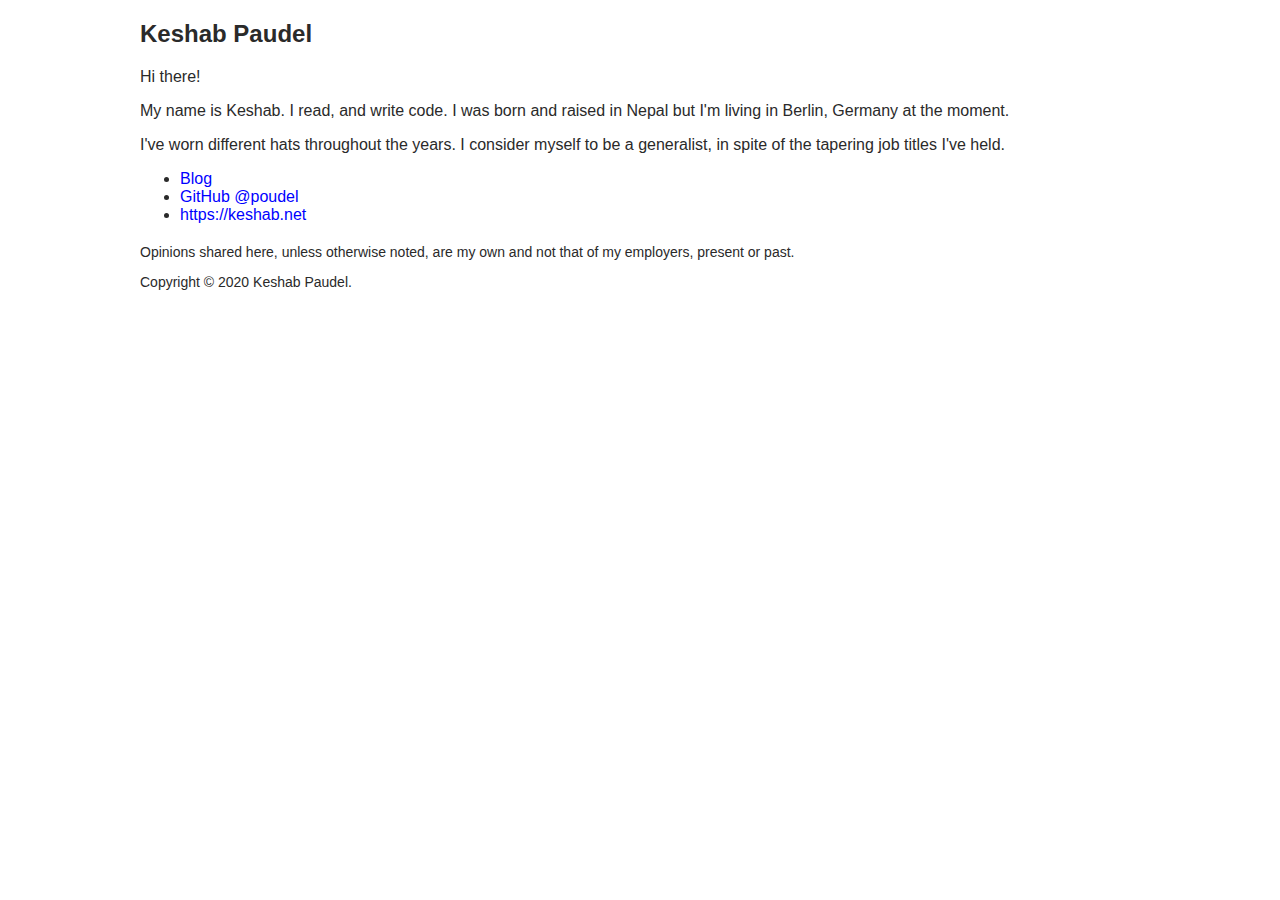
<file: index.html>
<?xml version="1.0" encoding="utf-8"?>
<!DOCTYPE html PUBLIC "-//W3C//DTD XHTML 1.0 Strict//EN"
"http://www.w3.org/TR/xhtml1/DTD/xhtml1-strict.dtd">
<html xmlns="http://www.w3.org/1999/xhtml" lang="en" xml:lang="en">
<head>
<meta http-equiv="Content-Type" content="text/html;charset=utf-8" />
<meta name="viewport" content="width=device-width, initial-scale=1" />
<title>Keshab Paudel - Software Engineer</title>
<meta name="generator" content="Org mode" />
<meta name="description" content="I like to call myself a reader and writer of code, but I'm a generalist at heart"
 />
<link rel="stylesheet" type="text/css" href="static/index.css"/>
<script type="text/javascript">
/*
@licstart  The following is the entire license notice for the
JavaScript code in this tag.

Copyright (C) 2012-2020 Free Software Foundation, Inc.

The JavaScript code in this tag is free software: you can
redistribute it and/or modify it under the terms of the GNU
General Public License (GNU GPL) as published by the Free Software
Foundation, either version 3 of the License, or (at your option)
any later version.  The code is distributed WITHOUT ANY WARRANTY;
without even the implied warranty of MERCHANTABILITY or FITNESS
FOR A PARTICULAR PURPOSE.  See the GNU GPL for more details.

As additional permission under GNU GPL version 3 section 7, you
may distribute non-source (e.g., minimized or compacted) forms of
that code without the copy of the GNU GPL normally required by
section 4, provided you include this license notice and a URL
through which recipients can access the Corresponding Source.


@licend  The above is the entire license notice
for the JavaScript code in this tag.
*/
<!--/*--><![CDATA[/*><!--*/
 function CodeHighlightOn(elem, id)
 {
   var target = document.getElementById(id);
   if(null != target) {
     elem.cacheClassElem = elem.className;
     elem.cacheClassTarget = target.className;
     target.className = "code-highlighted";
     elem.className   = "code-highlighted";
   }
 }
 function CodeHighlightOff(elem, id)
 {
   var target = document.getElementById(id);
   if(elem.cacheClassElem)
     elem.className = elem.cacheClassElem;
   if(elem.cacheClassTarget)
     target.className = elem.cacheClassTarget;
 }
/*]]>*///-->
</script>
</head>
<body>
<div id="content">

<div id="outline-container-orgdb12c5d" class="outline-2">
<h2 id="orgdb12c5d">Keshab Paudel</h2>
<div class="outline-text-2" id="text-orgdb12c5d">
<p>
Hi there!
</p>

<p>
My name is Keshab. I read, and write code. I was born and raised in
Nepal but I'm living in Berlin, Germany at the moment.
</p>

<p>
I've worn different hats throughout the years. I consider myself to be
a generalist, in spite of the tapering job titles I've held.
</p>

<ul class="org-ul">
<li><a href="./blog/">Blog</a></li>
<li><a href="https://github.com/poudel">GitHub @poudel</a></li>
<li><a href="https://keshab.net">https://keshab.net</a></li>
</ul>
</div>
</div>

<div id="outline-container-org361d778" class="outline-2 footer">
<h2 id="org361d778"></h2>
<div class="outline-text-2" id="text-org361d778">
<p>
Opinions shared here, unless otherwise noted, are my own and not
that of my employers, present or past.
</p>

<p>
Copyright © 2020 Keshab Paudel.
</p>
</div>
</div>
</div>
<div id="postamble" class="status">
<p class="validation"><a href="http://validator.w3.org/check?uri=referer">Validate</a></p>
</div>
</body>
</html>
</file>
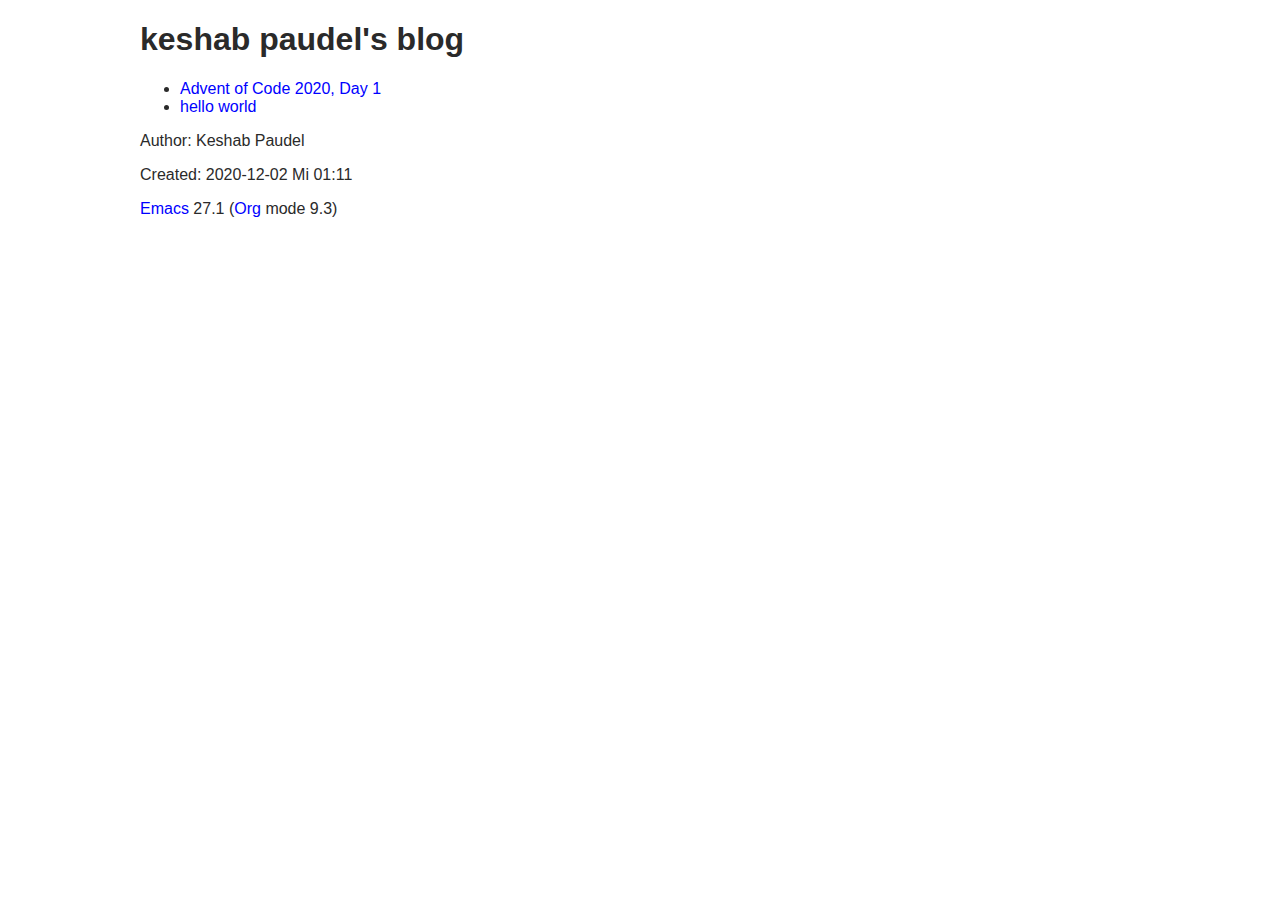
<file: blog/index.html>
<!DOCTYPE html>
<html lang="en">
<head>
<!-- 2020-12-02 Mi 01:11 -->
<meta charset="utf-8">
<meta name="viewport" content="width=device-width, initial-scale=1">
<title>keshab paudel's blog</title>
<meta name="generator" content="Org mode">
<meta name="author" content="Keshab Paudel">
<link rel='stylesheet' href='../static/index.css' />
<script type="text/javascript">
/*
@licstart  The following is the entire license notice for the
JavaScript code in this tag.

Copyright (C) 2012-2020 Free Software Foundation, Inc.

The JavaScript code in this tag is free software: you can
redistribute it and/or modify it under the terms of the GNU
General Public License (GNU GPL) as published by the Free Software
Foundation, either version 3 of the License, or (at your option)
any later version.  The code is distributed WITHOUT ANY WARRANTY;
without even the implied warranty of MERCHANTABILITY or FITNESS
FOR A PARTICULAR PURPOSE.  See the GNU GPL for more details.

As additional permission under GNU GPL version 3 section 7, you
may distribute non-source (e.g., minimized or compacted) forms of
that code without the copy of the GNU GPL normally required by
section 4, provided you include this license notice and a URL
through which recipients can access the Corresponding Source.


@licend  The above is the entire license notice
for the JavaScript code in this tag.
*/
<!--/*--><![CDATA[/*><!--*/
 function CodeHighlightOn(elem, id)
 {
   var target = document.getElementById(id);
   if(null != target) {
     elem.cacheClassElem = elem.className;
     elem.cacheClassTarget = target.className;
     target.className = "code-highlighted";
     elem.className   = "code-highlighted";
   }
 }
 function CodeHighlightOff(elem, id)
 {
   var target = document.getElementById(id);
   if(elem.cacheClassElem)
     elem.className = elem.cacheClassElem;
   if(elem.cacheClassTarget)
     target.className = elem.cacheClassTarget;
 }
/*]]>*///-->
</script>
</head>
<body>
<div id="content">
<h1 class="title">keshab paudel's blog</h1>
<ul class="org-ul">
<li><a href="advent-of-code-2020-day-one.html">Advent of Code 2020, Day 1</a></li>
<li><a href="hello-world.html">hello world</a></li>
</ul>
</div>
<div id="postamble" class="status">
<p class="author">Author: Keshab Paudel</p>
<p class="date">Created: 2020-12-02 Mi 01:11</p>
<p class="creator"><a href="https://www.gnu.org/software/emacs/">Emacs</a> 27.1 (<a href="https://orgmode.org">Org</a> mode 9.3)</p>
<p class="validation"><a href="http://validator.w3.org/check?uri=referer">Validate</a></p>
</div>
</body>
</html>
</file>
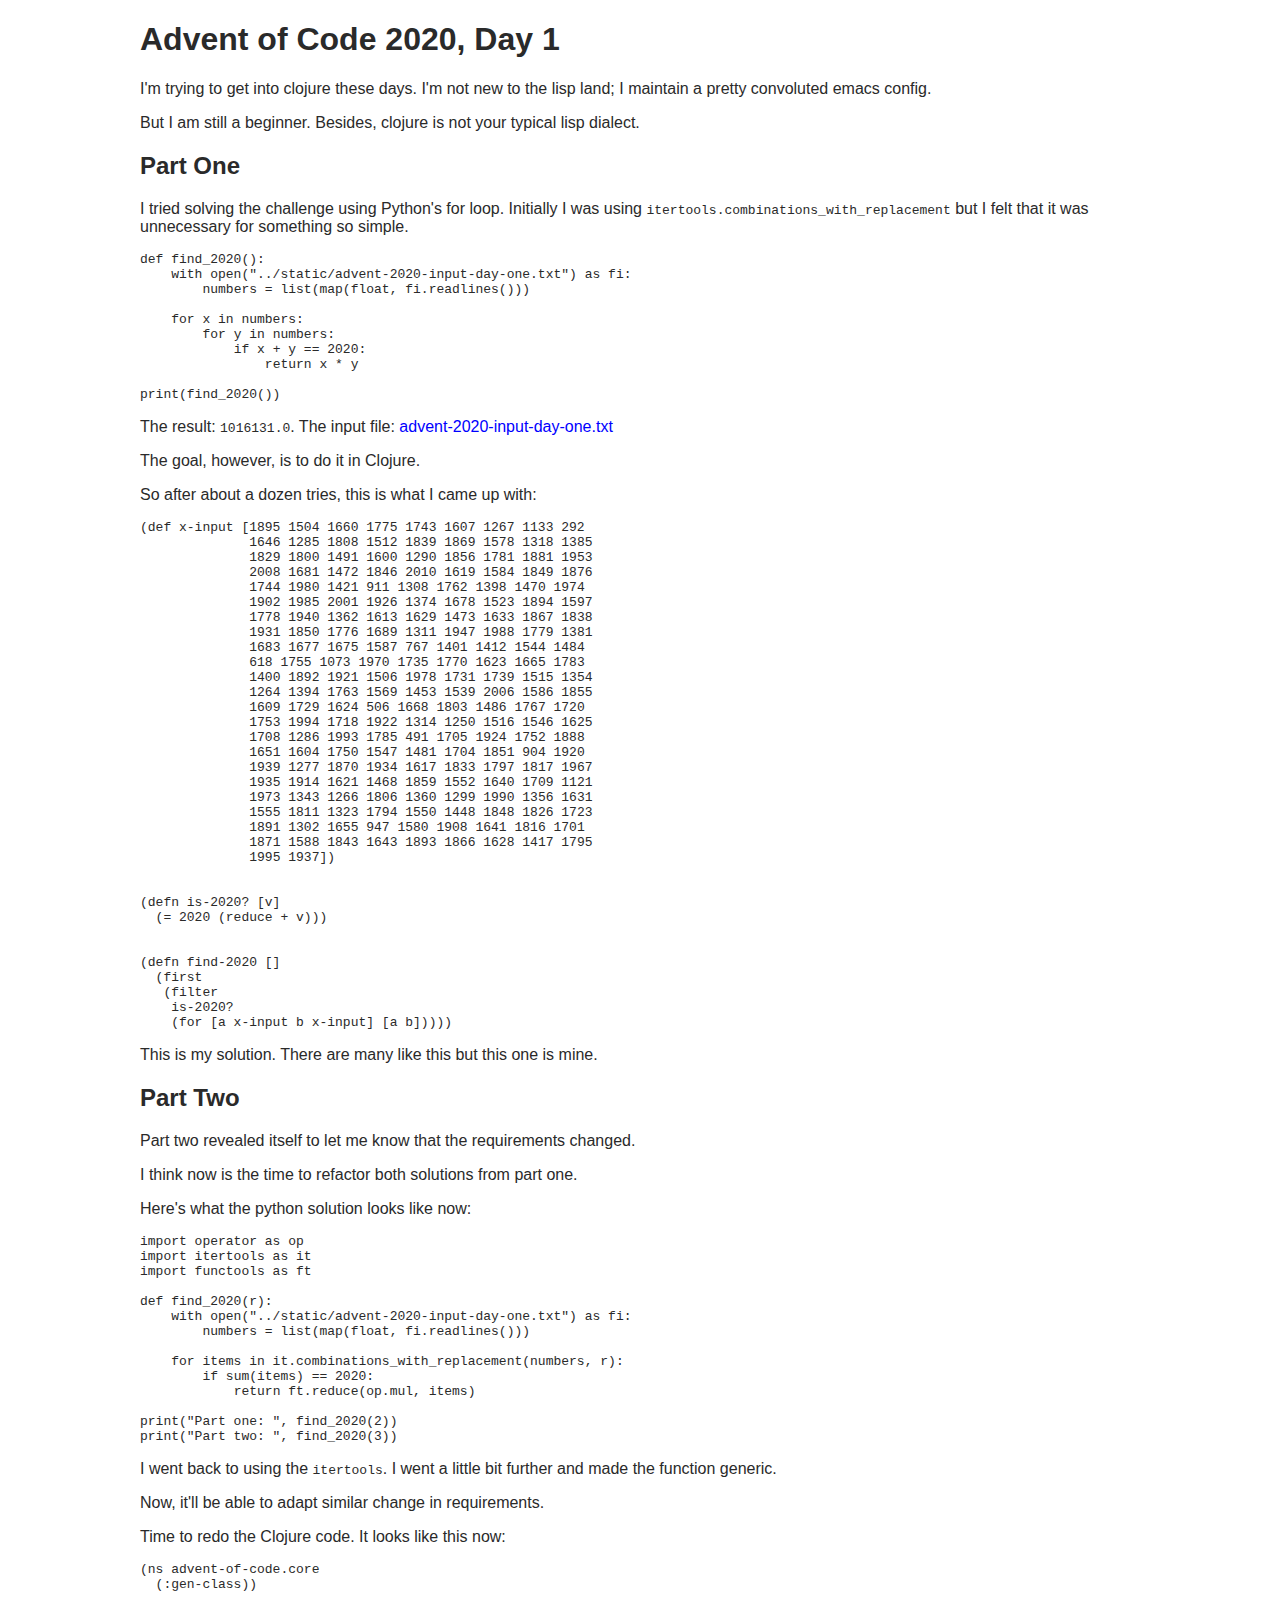
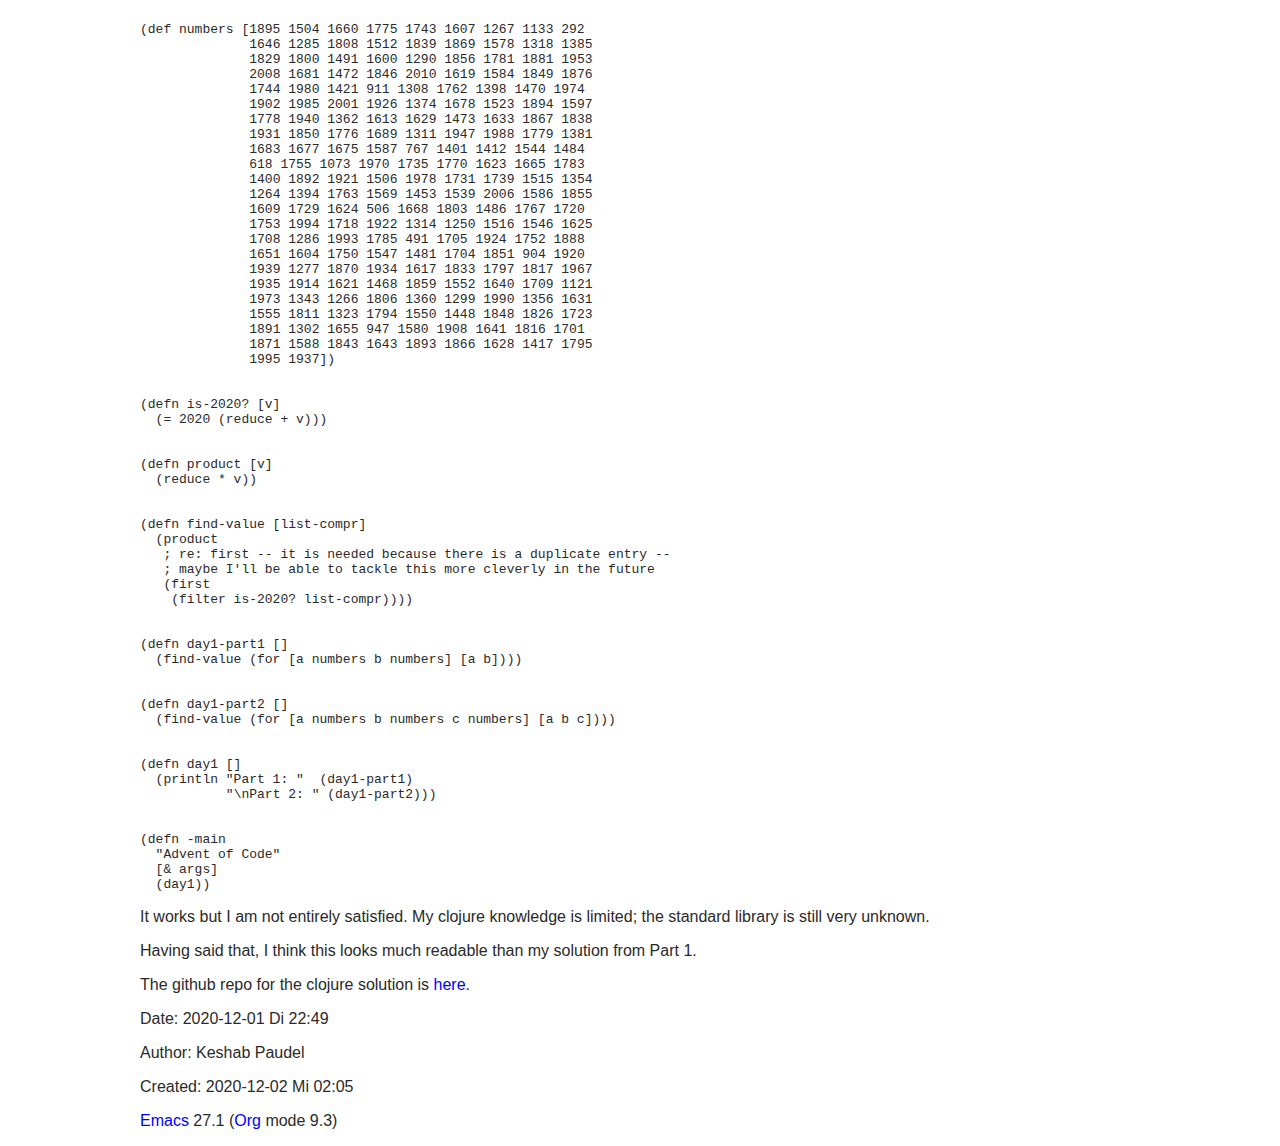
<file: blog/advent-of-code-2020-day-one.html>
<!DOCTYPE html>
<html lang="en">
<head>
<!-- 2020-12-02 Mi 02:05 -->
<meta charset="utf-8">
<meta name="viewport" content="width=device-width, initial-scale=1">
<title>Advent of Code 2020, Day 1</title>
<meta name="generator" content="Org mode">
<meta name="author" content="Keshab Paudel">
<link rel='stylesheet' href='../static/index.css' />
<script type="text/javascript">
/*
@licstart  The following is the entire license notice for the
JavaScript code in this tag.

Copyright (C) 2012-2020 Free Software Foundation, Inc.

The JavaScript code in this tag is free software: you can
redistribute it and/or modify it under the terms of the GNU
General Public License (GNU GPL) as published by the Free Software
Foundation, either version 3 of the License, or (at your option)
any later version.  The code is distributed WITHOUT ANY WARRANTY;
without even the implied warranty of MERCHANTABILITY or FITNESS
FOR A PARTICULAR PURPOSE.  See the GNU GPL for more details.

As additional permission under GNU GPL version 3 section 7, you
may distribute non-source (e.g., minimized or compacted) forms of
that code without the copy of the GNU GPL normally required by
section 4, provided you include this license notice and a URL
through which recipients can access the Corresponding Source.


@licend  The above is the entire license notice
for the JavaScript code in this tag.
*/
<!--/*--><![CDATA[/*><!--*/
 function CodeHighlightOn(elem, id)
 {
   var target = document.getElementById(id);
   if(null != target) {
     elem.cacheClassElem = elem.className;
     elem.cacheClassTarget = target.className;
     target.className = "code-highlighted";
     elem.className   = "code-highlighted";
   }
 }
 function CodeHighlightOff(elem, id)
 {
   var target = document.getElementById(id);
   if(elem.cacheClassElem)
     elem.className = elem.cacheClassElem;
   if(elem.cacheClassTarget)
     target.className = elem.cacheClassTarget;
 }
/*]]>*///-->
</script>
</head>
<body>
<div id="content">
<h1 class="title">Advent of Code 2020, Day 1</h1>
<p>
I'm trying to get into clojure these days. I'm not new to the lisp
land; I maintain a pretty convoluted emacs config.
</p>

<p>
But I am still a beginner. Besides, clojure is not your typical lisp
dialect.
</p>

<div id="outline-container-orgd54fa1d" class="outline-2">
<h2 id="orgd54fa1d">Part One</h2>
<div class="outline-text-2" id="text-orgd54fa1d">
<p>
I tried solving the challenge using Python's for loop. Initially I was
using <code>itertools.combinations_with_replacement</code> but I felt that it was
unnecessary for something so simple.
</p>

<div class="org-src-container">
<pre class="src src-python">def find_2020():
    with open("../static/advent-2020-input-day-one.txt") as fi:
	numbers = list(map(float, fi.readlines()))

    for x in numbers:
	for y in numbers:
	    if x + y == 2020:
		return x * y

print(find_2020())
</pre>
</div>

<p>
The result: <code>1016131.0</code>. The input file: <a href="../static/advent-2020-input-day-one.txt">advent-2020-input-day-one.txt</a>
</p>

<p>
The goal, however, is to do it in Clojure.
</p>

<p>
So after about a dozen tries, this is what I came up with:
</p>

<div class="org-src-container">
<pre class="src src-clojure">(def x-input [1895 1504 1660 1775 1743 1607 1267 1133 292
	      1646 1285 1808 1512 1839 1869 1578 1318 1385
	      1829 1800 1491 1600 1290 1856 1781 1881 1953
	      2008 1681 1472 1846 2010 1619 1584 1849 1876
	      1744 1980 1421 911 1308 1762 1398 1470 1974
	      1902 1985 2001 1926 1374 1678 1523 1894 1597
	      1778 1940 1362 1613 1629 1473 1633 1867 1838
	      1931 1850 1776 1689 1311 1947 1988 1779 1381
	      1683 1677 1675 1587 767 1401 1412 1544 1484
	      618 1755 1073 1970 1735 1770 1623 1665 1783
	      1400 1892 1921 1506 1978 1731 1739 1515 1354
	      1264 1394 1763 1569 1453 1539 2006 1586 1855
	      1609 1729 1624 506 1668 1803 1486 1767 1720
	      1753 1994 1718 1922 1314 1250 1516 1546 1625
	      1708 1286 1993 1785 491 1705 1924 1752 1888
	      1651 1604 1750 1547 1481 1704 1851 904 1920
	      1939 1277 1870 1934 1617 1833 1797 1817 1967
	      1935 1914 1621 1468 1859 1552 1640 1709 1121
	      1973 1343 1266 1806 1360 1299 1990 1356 1631
	      1555 1811 1323 1794 1550 1448 1848 1826 1723
	      1891 1302 1655 947 1580 1908 1641 1816 1701
	      1871 1588 1843 1643 1893 1866 1628 1417 1795
	      1995 1937])


(defn is-2020? [v]
  (= 2020 (reduce + v)))


(defn find-2020 []
  (first
   (filter
    is-2020?
    (for [a x-input b x-input] [a b]))))
</pre>
</div>

<p>
This is my solution. There are many like this but this one is mine.
</p>
</div>
</div>

<div id="outline-container-org1171bf2" class="outline-2">
<h2 id="org1171bf2">Part Two</h2>
<div class="outline-text-2" id="text-org1171bf2">
<p>
Part two revealed itself to let me know that the requirements changed.
</p>

<p>
I think now is the time to refactor both solutions from part one.
</p>

<p>
Here's what the python solution looks like now:
</p>

<div class="org-src-container">
<pre class="src src-python">import operator as op
import itertools as it
import functools as ft

def find_2020(r):
    with open("../static/advent-2020-input-day-one.txt") as fi:
	numbers = list(map(float, fi.readlines()))

    for items in it.combinations_with_replacement(numbers, r):
	if sum(items) == 2020:
	    return ft.reduce(op.mul, items)

print("Part one: ", find_2020(2))
print("Part two: ", find_2020(3))
</pre>
</div>

<p>
I went back to using the <code>itertools</code>. I went a little bit further and
made the function generic.
</p>

<p>
Now, it'll be able to adapt similar change in requirements.
</p>

<p>
Time to redo the Clojure code. It looks like this now:
</p>

<div class="org-src-container">
<pre class="src src-clojure">(ns advent-of-code.core
  (:gen-class))


(def numbers [1895 1504 1660 1775 1743 1607 1267 1133 292
	      1646 1285 1808 1512 1839 1869 1578 1318 1385
	      1829 1800 1491 1600 1290 1856 1781 1881 1953
	      2008 1681 1472 1846 2010 1619 1584 1849 1876
	      1744 1980 1421 911 1308 1762 1398 1470 1974
	      1902 1985 2001 1926 1374 1678 1523 1894 1597
	      1778 1940 1362 1613 1629 1473 1633 1867 1838
	      1931 1850 1776 1689 1311 1947 1988 1779 1381
	      1683 1677 1675 1587 767 1401 1412 1544 1484
	      618 1755 1073 1970 1735 1770 1623 1665 1783
	      1400 1892 1921 1506 1978 1731 1739 1515 1354
	      1264 1394 1763 1569 1453 1539 2006 1586 1855
	      1609 1729 1624 506 1668 1803 1486 1767 1720
	      1753 1994 1718 1922 1314 1250 1516 1546 1625
	      1708 1286 1993 1785 491 1705 1924 1752 1888
	      1651 1604 1750 1547 1481 1704 1851 904 1920
	      1939 1277 1870 1934 1617 1833 1797 1817 1967
	      1935 1914 1621 1468 1859 1552 1640 1709 1121
	      1973 1343 1266 1806 1360 1299 1990 1356 1631
	      1555 1811 1323 1794 1550 1448 1848 1826 1723
	      1891 1302 1655 947 1580 1908 1641 1816 1701
	      1871 1588 1843 1643 1893 1866 1628 1417 1795
	      1995 1937])


(defn is-2020? [v]
  (= 2020 (reduce + v)))


(defn product [v]
  (reduce * v))


(defn find-value [list-compr]
  (product
   ; re: first -- it is needed because there is a duplicate entry --
   ; maybe I'll be able to tackle this more cleverly in the future
   (first 
    (filter is-2020? list-compr))))


(defn day1-part1 []
  (find-value (for [a numbers b numbers] [a b])))


(defn day1-part2 []
  (find-value (for [a numbers b numbers c numbers] [a b c])))


(defn day1 []
  (println "Part 1: "  (day1-part1)
	   "\nPart 2: " (day1-part2)))


(defn -main
  "Advent of Code"
  [&amp; args]
  (day1))
</pre>
</div>


<p>
It works but I am not entirely satisfied. My clojure knowledge is
limited; the standard library is still very unknown.
</p>

<p>
Having said that, I think this looks much readable than my solution
from Part 1.
</p>

<p>
The github repo for the clojure solution is <a href="https://github.com/poudel/advent-2020-clj">here</a>.
</p>
</div>
</div>
</div>
<div id="postamble" class="status">
<p class="date">Date: 2020-12-01 Di 22:49</p>
<p class="author">Author: Keshab Paudel</p>
<p class="date">Created: 2020-12-02 Mi 02:05</p>
<p class="creator"><a href="https://www.gnu.org/software/emacs/">Emacs</a> 27.1 (<a href="https://orgmode.org">Org</a> mode 9.3)</p>
<p class="validation"><a href="http://validator.w3.org/check?uri=referer">Validate</a></p>
</div>
</body>
</html>
</file>
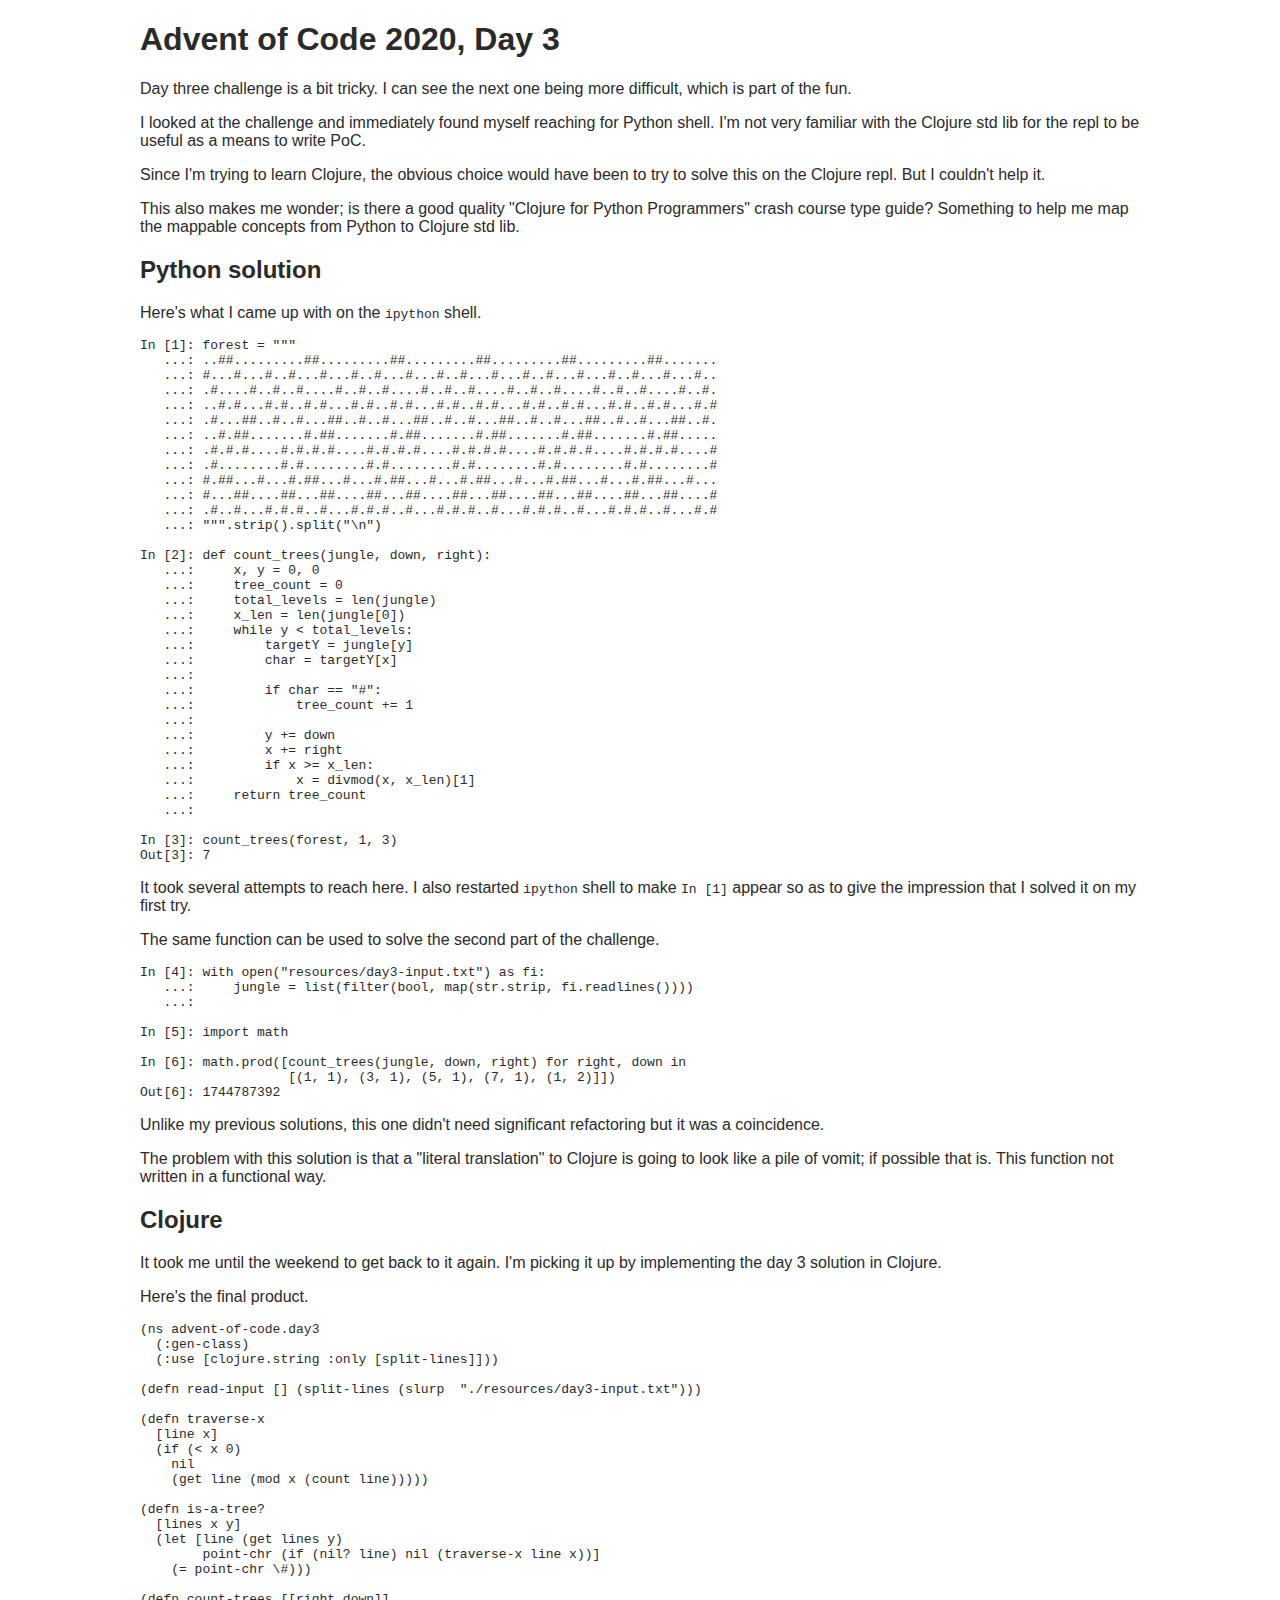
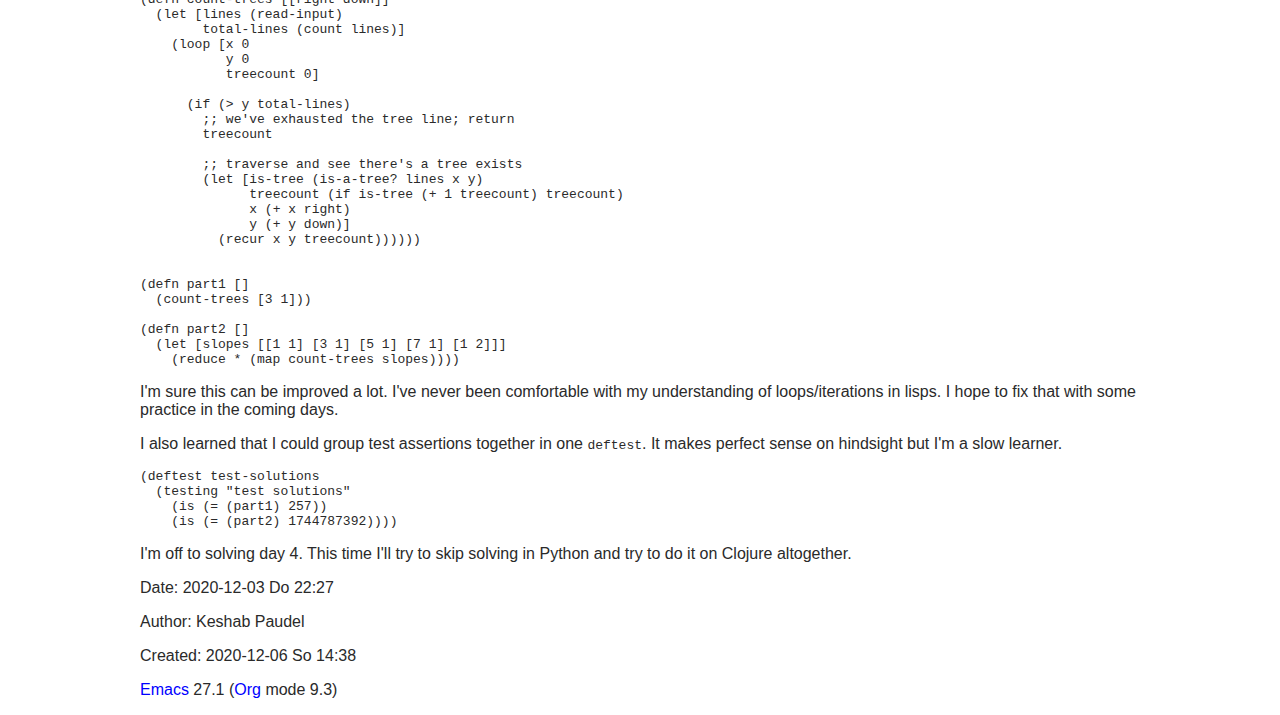
<file: blog/advent-of-code-2020-day-three.html>
<!DOCTYPE html>
<html lang="en">
<head>
<!-- 2020-12-06 So 14:38 -->
<meta charset="utf-8">
<meta name="viewport" content="width=device-width, initial-scale=1">
<title>Advent of Code 2020, Day 3</title>
<meta name="generator" content="Org mode">
<meta name="author" content="Keshab Paudel">
<link rel='stylesheet' href='../static/index.css' />
<script type="text/javascript">
/*
@licstart  The following is the entire license notice for the
JavaScript code in this tag.

Copyright (C) 2012-2020 Free Software Foundation, Inc.

The JavaScript code in this tag is free software: you can
redistribute it and/or modify it under the terms of the GNU
General Public License (GNU GPL) as published by the Free Software
Foundation, either version 3 of the License, or (at your option)
any later version.  The code is distributed WITHOUT ANY WARRANTY;
without even the implied warranty of MERCHANTABILITY or FITNESS
FOR A PARTICULAR PURPOSE.  See the GNU GPL for more details.

As additional permission under GNU GPL version 3 section 7, you
may distribute non-source (e.g., minimized or compacted) forms of
that code without the copy of the GNU GPL normally required by
section 4, provided you include this license notice and a URL
through which recipients can access the Corresponding Source.


@licend  The above is the entire license notice
for the JavaScript code in this tag.
*/
<!--/*--><![CDATA[/*><!--*/
 function CodeHighlightOn(elem, id)
 {
   var target = document.getElementById(id);
   if(null != target) {
     elem.cacheClassElem = elem.className;
     elem.cacheClassTarget = target.className;
     target.className = "code-highlighted";
     elem.className   = "code-highlighted";
   }
 }
 function CodeHighlightOff(elem, id)
 {
   var target = document.getElementById(id);
   if(elem.cacheClassElem)
     elem.className = elem.cacheClassElem;
   if(elem.cacheClassTarget)
     target.className = elem.cacheClassTarget;
 }
/*]]>*///-->
</script>
</head>
<body>
<div id="content">
<h1 class="title">Advent of Code 2020, Day 3</h1>
<p>
Day three challenge is a bit tricky. I can see the next one being more
difficult, which is part of the fun.
</p>

<p>
I looked at the challenge and immediately found myself reaching for
Python shell. I'm not very familiar with the Clojure std lib for the
repl to be useful as a means to write PoC.
</p>

<p>
Since I'm trying to learn Clojure, the obvious choice would have been
to try to solve this on the Clojure repl. But I couldn't help it.
</p>

<p>
This also makes me wonder; is there a good quality "Clojure for Python
Programmers" crash course type guide? Something to help me map the
mappable concepts from Python to Clojure std lib.
</p>

<div id="outline-container-org1273a2a" class="outline-2">
<h2 id="org1273a2a">Python solution</h2>
<div class="outline-text-2" id="text-org1273a2a">
<p>
Here's what I came up with on the <code>ipython</code> shell.
</p>

<div class="org-src-container">
<pre class="src src-python">In [1]: forest = """
   ...: ..##.........##.........##.........##.........##.........##.......
   ...: #...#...#..#...#...#..#...#...#..#...#...#..#...#...#..#...#...#..
   ...: .#....#..#..#....#..#..#....#..#..#....#..#..#....#..#..#....#..#.
   ...: ..#.#...#.#..#.#...#.#..#.#...#.#..#.#...#.#..#.#...#.#..#.#...#.#
   ...: .#...##..#..#...##..#..#...##..#..#...##..#..#...##..#..#...##..#.
   ...: ..#.##.......#.##.......#.##.......#.##.......#.##.......#.##.....
   ...: .#.#.#....#.#.#.#....#.#.#.#....#.#.#.#....#.#.#.#....#.#.#.#....#
   ...: .#........#.#........#.#........#.#........#.#........#.#........#
   ...: #.##...#...#.##...#...#.##...#...#.##...#...#.##...#...#.##...#...
   ...: #...##....##...##....##...##....##...##....##...##....##...##....#
   ...: .#..#...#.#.#..#...#.#.#..#...#.#.#..#...#.#.#..#...#.#.#..#...#.#
   ...: """.strip().split("\n")

In [2]: def count_trees(jungle, down, right):
   ...:     x, y = 0, 0
   ...:     tree_count = 0
   ...:     total_levels = len(jungle)
   ...:     x_len = len(jungle[0])
   ...:     while y &lt; total_levels:
   ...:         targetY = jungle[y]
   ...:         char = targetY[x]
   ...: 
   ...:         if char == "#":
   ...:             tree_count += 1
   ...: 
   ...:         y += down
   ...:         x += right
   ...:         if x &gt;= x_len:
   ...:             x = divmod(x, x_len)[1]
   ...:     return tree_count
   ...: 

In [3]: count_trees(forest, 1, 3)
Out[3]: 7
</pre>
</div>

<p>
It took several attempts to reach here. I also restarted <code>ipython</code>
shell to make <code>In [1]</code> appear so as to give the impression that I
solved it on my first try.
</p>

<p>
The same function can be used to solve the second part of the challenge. 
</p>

<div class="org-src-container">
<pre class="src src-python">In [4]: with open("resources/day3-input.txt") as fi:
   ...:     jungle = list(filter(bool, map(str.strip, fi.readlines())))
   ...: 

In [5]: import math

In [6]: math.prod([count_trees(jungle, down, right) for right, down in
		   [(1, 1), (3, 1), (5, 1), (7, 1), (1, 2)]])
Out[6]: 1744787392
</pre>
</div>

<p>
Unlike my previous solutions, this one didn't need significant
refactoring but it was a coincidence.
</p>

<p>
The problem with this solution is that a "literal translation" to
Clojure is going to look like a pile of vomit; if possible that is.
This function not written in a functional way.
</p>
</div>
</div>


<div id="outline-container-org1c18ff4" class="outline-2">
<h2 id="org1c18ff4">Clojure</h2>
<div class="outline-text-2" id="text-org1c18ff4">
<p>
It took me until the weekend to get back to it again. I'm picking it
up by implementing the day 3 solution in Clojure.
</p>

<p>
Here's the final product. 
</p>

<div class="org-src-container">
<pre class="src src-clojure">(ns advent-of-code.day3
  (:gen-class)
  (:use [clojure.string :only [split-lines]]))

(defn read-input [] (split-lines (slurp  "./resources/day3-input.txt")))

(defn traverse-x
  [line x]
  (if (&lt; x 0)
    nil
    (get line (mod x (count line)))))

(defn is-a-tree?
  [lines x y]
  (let [line (get lines y)
	point-chr (if (nil? line) nil (traverse-x line x))]
    (= point-chr \#)))

(defn count-trees [[right down]]
  (let [lines (read-input)
	total-lines (count lines)]
    (loop [x 0
	   y 0
	   treecount 0]

      (if (&gt; y total-lines)
	;; we've exhausted the tree line; return
	treecount

	;; traverse and see there's a tree exists
	(let [is-tree (is-a-tree? lines x y)
	      treecount (if is-tree (+ 1 treecount) treecount)
	      x (+ x right)
	      y (+ y down)]
	  (recur x y treecount))))))


(defn part1 []
  (count-trees [3 1]))

(defn part2 []
  (let [slopes [[1 1] [3 1] [5 1] [7 1] [1 2]]]
    (reduce * (map count-trees slopes))))
</pre>
</div>

<p>
I'm sure this can be improved a lot. I've never been comfortable with
my understanding of loops/iterations in lisps. I hope to fix that with
some practice in the coming days.
</p>

<p>
I also learned that I could group test assertions together in one
<code>deftest</code>. It makes perfect sense on hindsight but I'm a slow learner.
</p>

<div class="org-src-container">
<pre class="src src-clojure">(deftest test-solutions
  (testing "test solutions"
    (is (= (part1) 257))
    (is (= (part2) 1744787392))))
</pre>
</div>


<p>
I'm off to solving day 4. This time I'll try to skip solving in Python
and try to do it on Clojure altogether.
</p>
</div>
</div>
</div>
<div id="postamble" class="status">
<p class="date">Date: 2020-12-03 Do 22:27</p>
<p class="author">Author: Keshab Paudel</p>
<p class="date">Created: 2020-12-06 So 14:38</p>
<p class="creator"><a href="https://www.gnu.org/software/emacs/">Emacs</a> 27.1 (<a href="https://orgmode.org">Org</a> mode 9.3)</p>
<p class="validation"><a href="http://validator.w3.org/check?uri=referer">Validate</a></p>
</div>
</body>
</html>
</file>
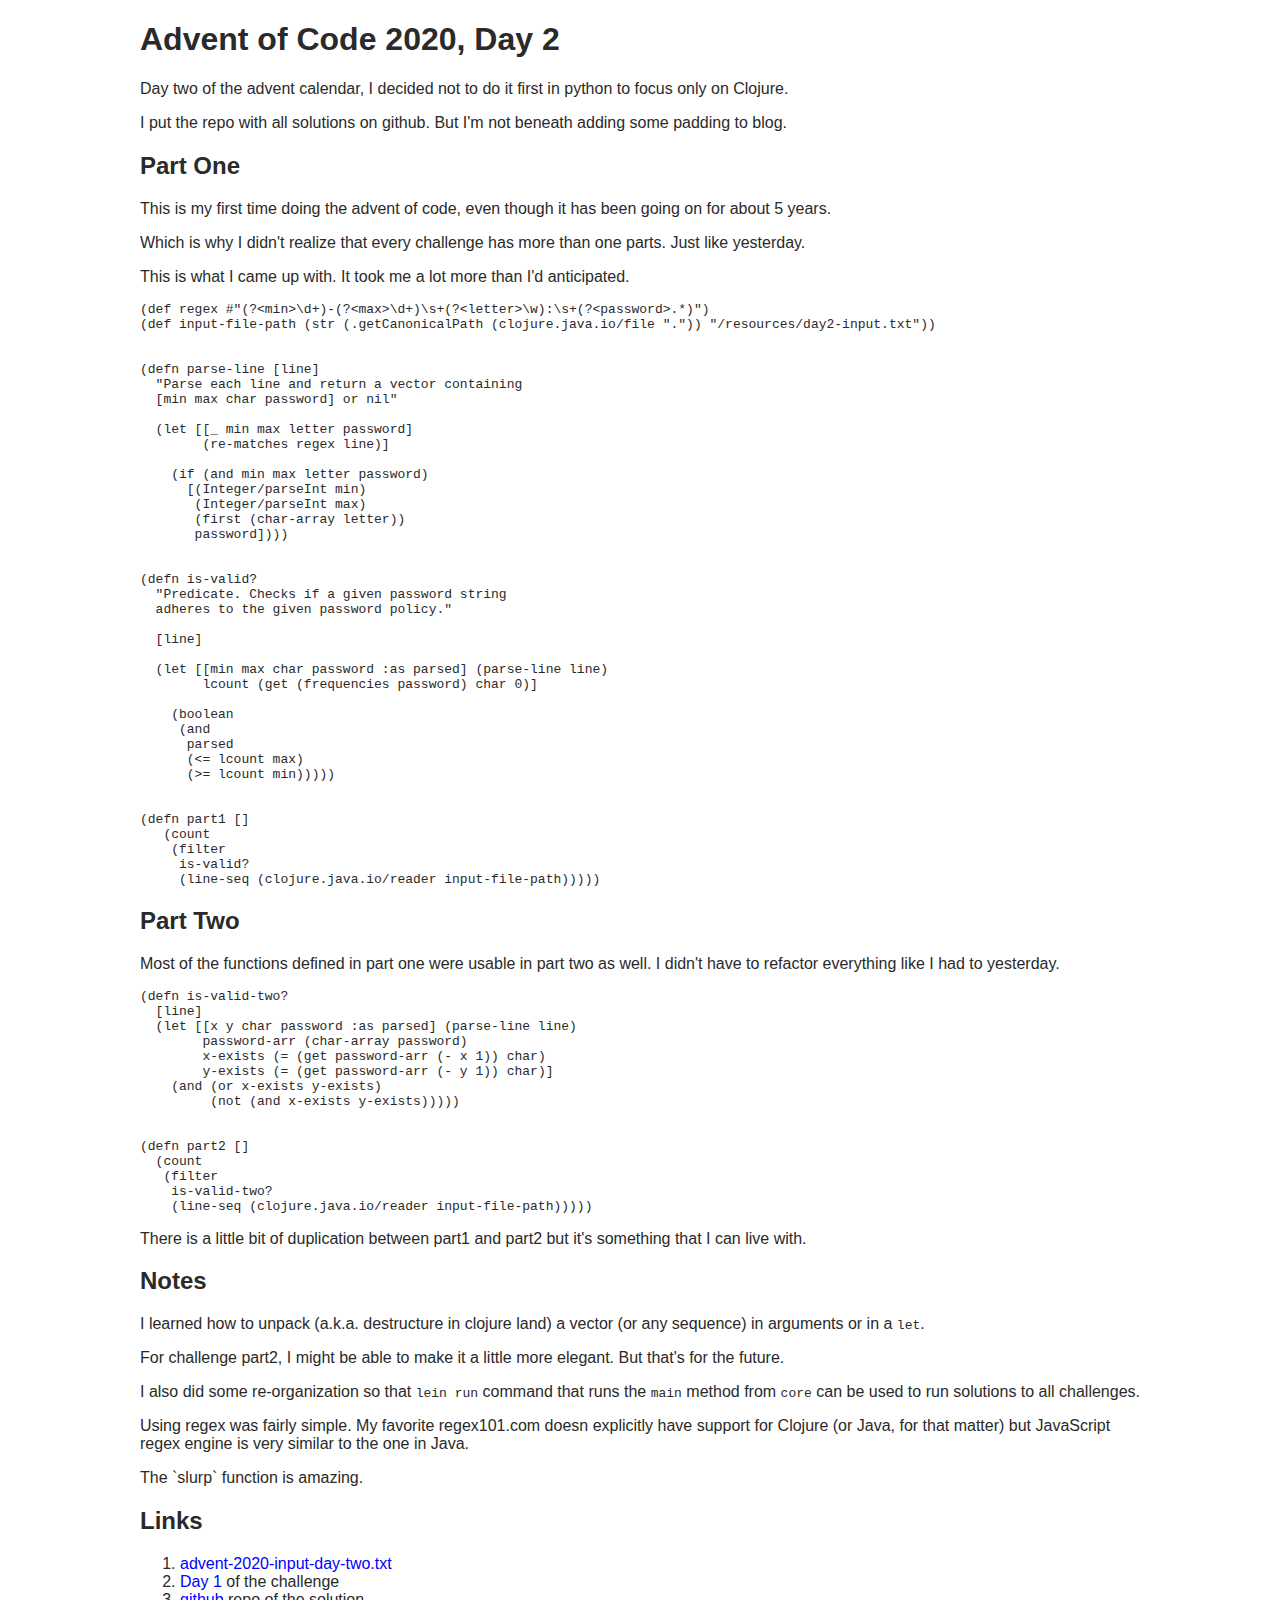
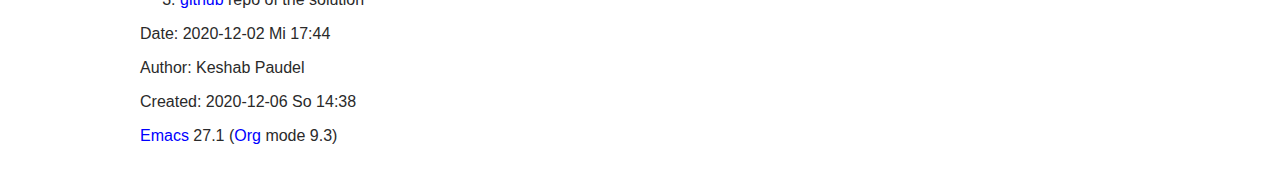
<file: blog/advent-of-code-2020-day-two.html>
<!DOCTYPE html>
<html lang="en">
<head>
<!-- 2020-12-06 So 14:38 -->
<meta charset="utf-8">
<meta name="viewport" content="width=device-width, initial-scale=1">
<title>Advent of Code 2020, Day 2</title>
<meta name="generator" content="Org mode">
<meta name="author" content="Keshab Paudel">
<link rel='stylesheet' href='../static/index.css' />
<script type="text/javascript">
/*
@licstart  The following is the entire license notice for the
JavaScript code in this tag.

Copyright (C) 2012-2020 Free Software Foundation, Inc.

The JavaScript code in this tag is free software: you can
redistribute it and/or modify it under the terms of the GNU
General Public License (GNU GPL) as published by the Free Software
Foundation, either version 3 of the License, or (at your option)
any later version.  The code is distributed WITHOUT ANY WARRANTY;
without even the implied warranty of MERCHANTABILITY or FITNESS
FOR A PARTICULAR PURPOSE.  See the GNU GPL for more details.

As additional permission under GNU GPL version 3 section 7, you
may distribute non-source (e.g., minimized or compacted) forms of
that code without the copy of the GNU GPL normally required by
section 4, provided you include this license notice and a URL
through which recipients can access the Corresponding Source.


@licend  The above is the entire license notice
for the JavaScript code in this tag.
*/
<!--/*--><![CDATA[/*><!--*/
 function CodeHighlightOn(elem, id)
 {
   var target = document.getElementById(id);
   if(null != target) {
     elem.cacheClassElem = elem.className;
     elem.cacheClassTarget = target.className;
     target.className = "code-highlighted";
     elem.className   = "code-highlighted";
   }
 }
 function CodeHighlightOff(elem, id)
 {
   var target = document.getElementById(id);
   if(elem.cacheClassElem)
     elem.className = elem.cacheClassElem;
   if(elem.cacheClassTarget)
     target.className = elem.cacheClassTarget;
 }
/*]]>*///-->
</script>
</head>
<body>
<div id="content">
<h1 class="title">Advent of Code 2020, Day 2</h1>
<p>
Day two of the advent calendar, I decided not to do it first in python
to focus only on Clojure.
</p>

<p>
I put the repo with all solutions on github. But I'm not beneath
adding some padding to blog.
</p>

<div id="outline-container-org6c17497" class="outline-2">
<h2 id="org6c17497">Part One</h2>
<div class="outline-text-2" id="text-org6c17497">
<p>
This is my first time doing the advent of code, even though it has
been going on for about 5 years.
</p>

<p>
Which is why I didn't realize that every challenge has more than one
parts. Just like yesterday.
</p>

<p>
This is what I came up with. It took me a lot more than I'd
anticipated.
</p>

<div class="org-src-container">
<pre class="src src-clojure">(def regex #"(?&lt;min&gt;\d+)-(?&lt;max&gt;\d+)\s+(?&lt;letter&gt;\w):\s+(?&lt;password&gt;.*)")
(def input-file-path (str (.getCanonicalPath (clojure.java.io/file ".")) "/resources/day2-input.txt"))


(defn parse-line [line]
  "Parse each line and return a vector containing
  [min max char password] or nil"

  (let [[_ min max letter password]
	(re-matches regex line)]

    (if (and min max letter password)
      [(Integer/parseInt min)
       (Integer/parseInt max)
       (first (char-array letter))
       password])))


(defn is-valid?
  "Predicate. Checks if a given password string
  adheres to the given password policy."

  [line]

  (let [[min max char password :as parsed] (parse-line line)
	lcount (get (frequencies password) char 0)]

    (boolean
     (and
      parsed
      (&lt;= lcount max)
      (&gt;= lcount min)))))


(defn part1 []
   (count
    (filter
     is-valid?
     (line-seq (clojure.java.io/reader input-file-path)))))
</pre>
</div>
</div>
</div>


<div id="outline-container-orgcdcb8b3" class="outline-2">
<h2 id="orgcdcb8b3">Part Two</h2>
<div class="outline-text-2" id="text-orgcdcb8b3">
<p>
Most of the functions defined in part one were usable in part two as
well. I didn't have to refactor everything like I had to yesterday.
</p>

<div class="org-src-container">
<pre class="src src-clojure">(defn is-valid-two?
  [line]
  (let [[x y char password :as parsed] (parse-line line)
	password-arr (char-array password)
	x-exists (= (get password-arr (- x 1)) char)
	y-exists (= (get password-arr (- y 1)) char)]
    (and (or x-exists y-exists)
	 (not (and x-exists y-exists)))))


(defn part2 []
  (count
   (filter
    is-valid-two?
    (line-seq (clojure.java.io/reader input-file-path)))))
</pre>
</div>

<p>
There is a little bit of duplication between part1 and part2 but it's
something that I can live with.
</p>
</div>
</div>

<div id="outline-container-orgb2cb919" class="outline-2">
<h2 id="orgb2cb919">Notes</h2>
<div class="outline-text-2" id="text-orgb2cb919">
<p>
I learned how to unpack (a.k.a. destructure in clojure land) a
vector (or any sequence) in arguments or in a <code>let</code>.
</p>

<p>
For challenge part2, I might be able to make it a little more elegant.
But that's for the future.
</p>

<p>
I also did some re-organization so that <code>lein run</code> command that runs
the <code>main</code> method from <code>core</code> can be used to run solutions to all
challenges.
</p>

<p>
Using regex was fairly simple. My favorite regex101.com doesn
explicitly have support for Clojure (or Java, for that matter) but
JavaScript regex engine is very similar to the one in Java.
</p>

<p>
The `slurp` function is amazing.
</p>
</div>
</div>

<div id="outline-container-org1f6d976" class="outline-2">
<h2 id="org1f6d976">Links</h2>
<div class="outline-text-2" id="text-org1f6d976">
<ol class="org-ol">
<li><a href="../static/advent-2020-input-day-two.txt">advent-2020-input-day-two.txt</a></li>
<li><a href="./advent-of-code-2020-day-one.html">Day 1</a> of the challenge</li>
<li><a href="https://github.com/poudel/advent-2020-clj">github</a> repo of the solution</li>
</ol>
</div>
</div>
</div>
<div id="postamble" class="status">
<p class="date">Date: 2020-12-02 Mi 17:44</p>
<p class="author">Author: Keshab Paudel</p>
<p class="date">Created: 2020-12-06 So 14:38</p>
<p class="creator"><a href="https://www.gnu.org/software/emacs/">Emacs</a> 27.1 (<a href="https://orgmode.org">Org</a> mode 9.3)</p>
<p class="validation"><a href="http://validator.w3.org/check?uri=referer">Validate</a></p>
</div>
</body>
</html>
</file>
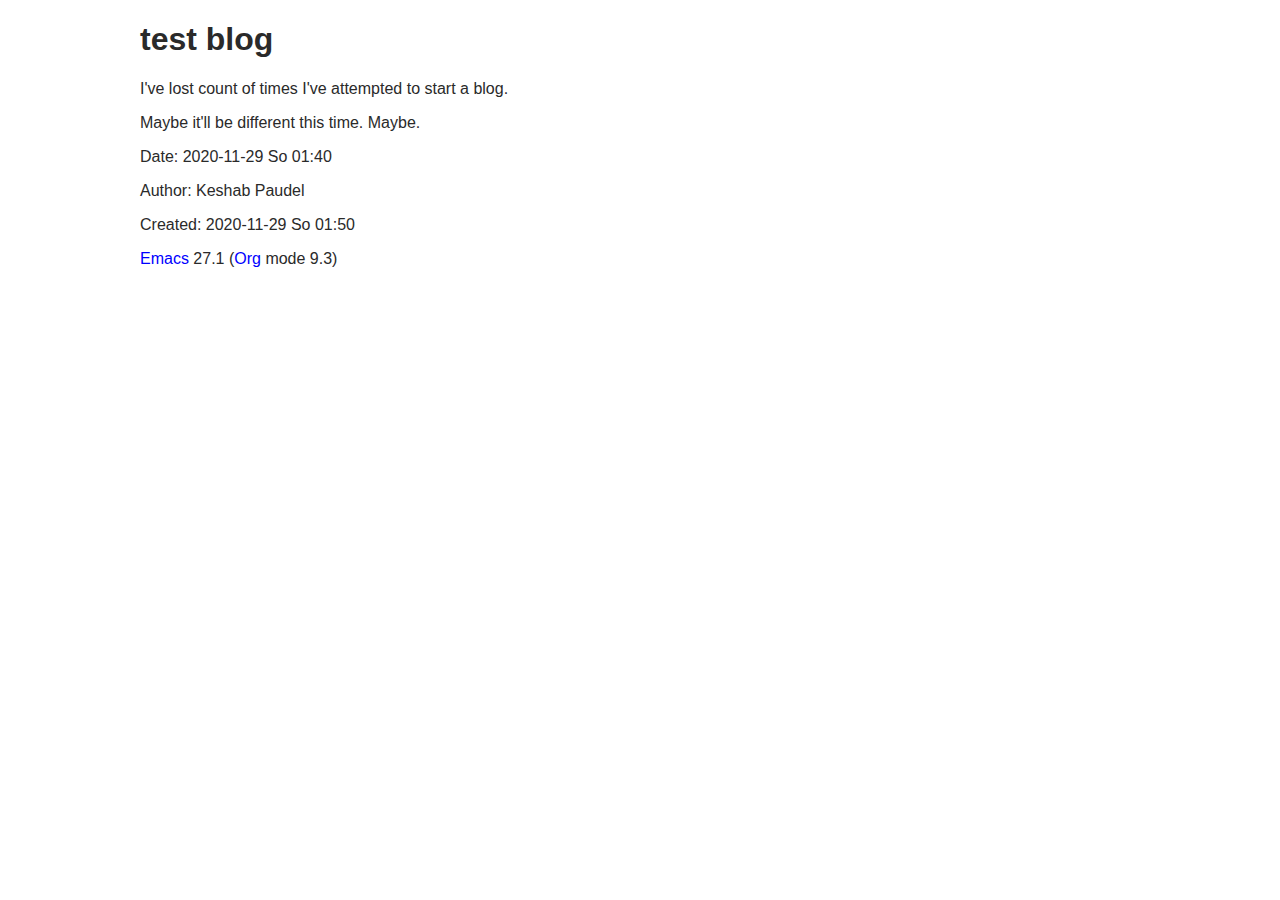
<file: blog/hello-world.html>
<?xml version="1.0" encoding="utf-8"?>
<!DOCTYPE html PUBLIC "-//W3C//DTD XHTML 1.0 Strict//EN"
"http://www.w3.org/TR/xhtml1/DTD/xhtml1-strict.dtd">
<html xmlns="http://www.w3.org/1999/xhtml" lang="en" xml:lang="en">
<head>
<!-- 2020-11-29 So 01:50 -->
<meta http-equiv="Content-Type" content="text/html;charset=utf-8" />
<meta name="viewport" content="width=device-width, initial-scale=1" />
<title>test blog</title>
<meta name="generator" content="Org mode" />
<meta name="author" content="Keshab Paudel" />
<link rel='stylesheet' href='../static/index.css' />
<script type="text/javascript">
/*
@licstart  The following is the entire license notice for the
JavaScript code in this tag.

Copyright (C) 2012-2020 Free Software Foundation, Inc.

The JavaScript code in this tag is free software: you can
redistribute it and/or modify it under the terms of the GNU
General Public License (GNU GPL) as published by the Free Software
Foundation, either version 3 of the License, or (at your option)
any later version.  The code is distributed WITHOUT ANY WARRANTY;
without even the implied warranty of MERCHANTABILITY or FITNESS
FOR A PARTICULAR PURPOSE.  See the GNU GPL for more details.

As additional permission under GNU GPL version 3 section 7, you
may distribute non-source (e.g., minimized or compacted) forms of
that code without the copy of the GNU GPL normally required by
section 4, provided you include this license notice and a URL
through which recipients can access the Corresponding Source.


@licend  The above is the entire license notice
for the JavaScript code in this tag.
*/
<!--/*--><![CDATA[/*><!--*/
 function CodeHighlightOn(elem, id)
 {
   var target = document.getElementById(id);
   if(null != target) {
     elem.cacheClassElem = elem.className;
     elem.cacheClassTarget = target.className;
     target.className = "code-highlighted";
     elem.className   = "code-highlighted";
   }
 }
 function CodeHighlightOff(elem, id)
 {
   var target = document.getElementById(id);
   if(elem.cacheClassElem)
     elem.className = elem.cacheClassElem;
   if(elem.cacheClassTarget)
     target.className = elem.cacheClassTarget;
 }
/*]]>*///-->
</script>
</head>
<body>
<div id="content">
<h1 class="title">test blog</h1>
<p>
I've lost count of times I've attempted to start a blog.
</p>

<p>
Maybe it'll be different this time. Maybe.
</p>
</div>
<div id="postamble" class="status">
<p class="date">Date: 2020-11-29 So 01:40</p>
<p class="author">Author: Keshab Paudel</p>
<p class="date">Created: 2020-11-29 So 01:50</p>
<p class="creator"><a href="https://www.gnu.org/software/emacs/">Emacs</a> 27.1 (<a href="https://orgmode.org">Org</a> mode 9.3)</p>
<p class="validation"><a href="http://validator.w3.org/check?uri=referer">Validate</a></p>
</div>
</body>
</html>
</file>
<file: static/index.css>
body {
    font-family: Helvetica, sans-serif;
    color: #2a2a2a;
}

#content, #postamble {
    max-width: 1000px;
    margin: auto;
}

#postamble .validation {
    display: none;
}

.footer {
    margin-top: 20px;
    font-size: 14px;
}

a {
    color: #0000ff;
    text-decoration: none;
}

a:hover {
    text-decoration: underline;
}
</file>
